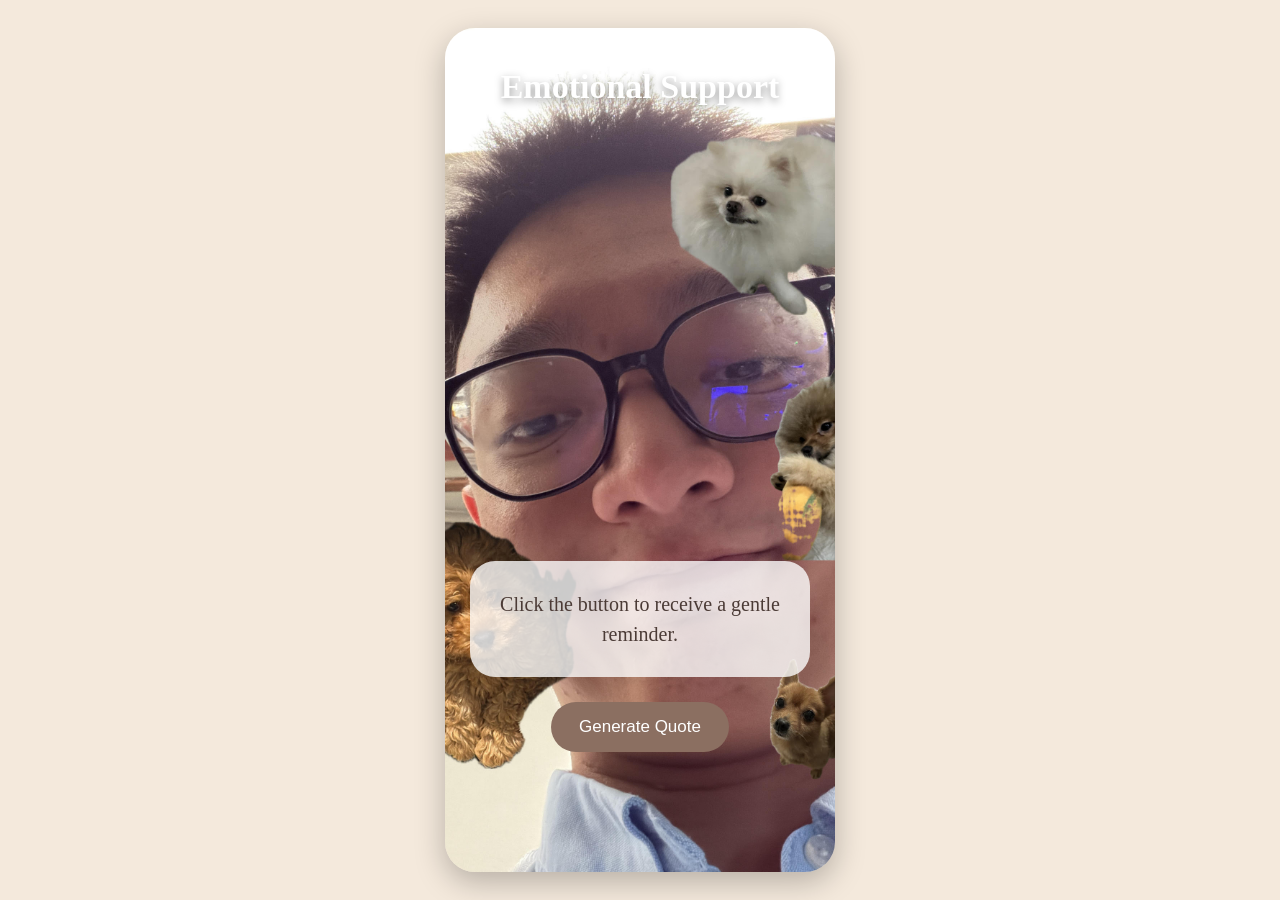
<file: index.html>
<!DOCTYPE html>
<html lang="en">
<head>
  <meta charset="UTF-8" />
  <meta name="viewport" content="width=device-width, initial-scale=1.0" />
  <title>Emotional Support</title>
  <link rel="stylesheet" href="style.css" />
</head>
<body>
  <div class="phone-screen">
    <header>
      <h1>Emotional Support</h1>
    </header>

    <main>
      <div class="quote-box">
        <p id="quote">Click the button to receive a gentle reminder.</p>
      </div>

      <button onclick="generateQuote()">Generate Quote</button>
    </main>
  </div>

  <script src="script.js"></script>
</body>
</html>
</file>
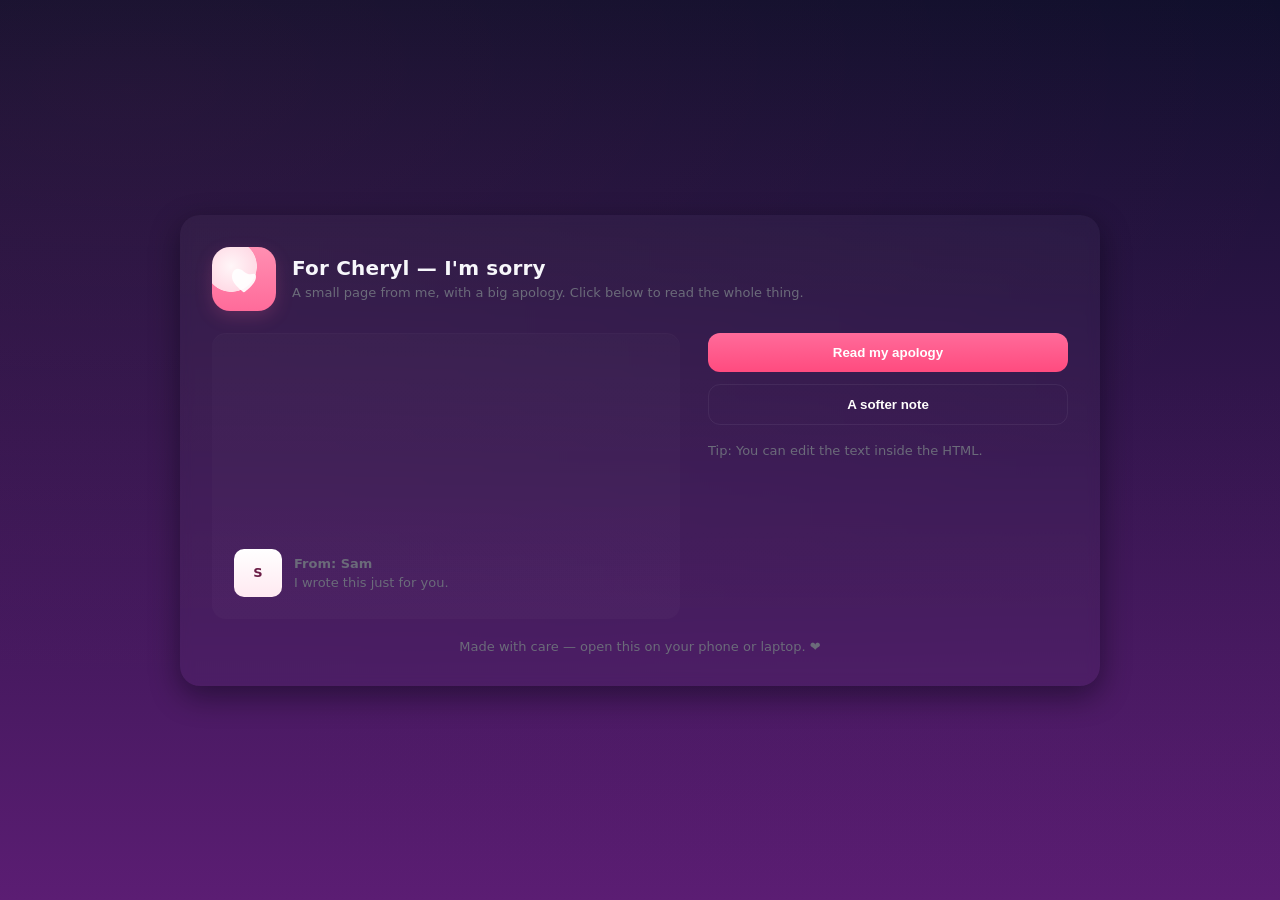
<file: index.html.html>
<!doctype html>
<html lang="en">
<head>
<meta charset="utf-8" />
<meta name="viewport" content="width=device-width,initial-scale=1" />
<title>I'm Sorry — (Please read ❤️)</title>
<style>
  :root{
    --bg1:#100f2c;
    --bg2:#5b1d73;
    --accent:#ff6b9a;
    --card:#fffefc;
    --muted:#6b6b7a;
    --glass: rgba(255,255,255,0.06);
    font-family: "Inter", ui-sans-serif, system-ui, -apple-system, "Segoe UI", Roboto, "Helvetica Neue", Arial;
  }
  *{box-sizing:border-box}
  html,body{height:100%}
  body{
    margin:0;
    background: radial-gradient(1200px 600px at 10% 10%, rgba(255,107,154,0.06), transparent),
                radial-gradient(900px 450px at 90% 90%, rgba(91,29,115,0.08), transparent),
                linear-gradient(180deg,var(--bg1),var(--bg2));
    color: #f7f7fb;
    display:flex;
    align-items:center;
    justify-content:center;
    padding:24px;
  }

  .stage{
    width:100%;
    max-width:920px;
    border-radius:20px;
    padding:32px;
    background: linear-gradient(180deg, rgba(255,255,255,0.03), rgba(255,255,255,0.02));
    backdrop-filter: blur(6px);
    box-shadow: 0 10px 30px rgba(3,4,10,0.45);
    position:relative;
    overflow:hidden;
  }

  header{
    display:flex;
    align-items:center;
    gap:16px;
  }
  .heart {
    width:64px;height:64px;flex:0 0 64px;
    display:grid;place-items:center;
    background: radial-gradient(circle at 30% 30%, #fff6f8, #ffdbe6 40%, transparent 41%),
                linear-gradient(180deg,#ff8fb2,#ff6b9a);
    border-radius:18px;
    box-shadow: 0 6px 18px rgba(255,107,154,0.18);
  }
  h1{
    margin:0;
    font-size:20px;
    line-height:1.05;
    letter-spacing:0.2px;
  }
  p.lead{
    margin:6px 0 0 0;
    color:var(--muted);
    font-size:13px;
  }

  main{
    display:grid;
    grid-template-columns: 1fr 360px;
    gap:28px;
    margin-top:22px;
  }

  .card{
    background: linear-gradient(180deg, rgba(255,255,255,0.015), rgba(255,255,255,0.02));
    border-radius:14px;
    padding:22px;
    min-height:260px;
    color:var(--card);
    box-shadow: inset 0 1px 0 rgba(255,255,255,0.02);
  }

  .letter{
    font-size:16px;
    line-height:1.55;
    color:#fffdfc;
    white-space:pre-wrap;
    min-height:180px;
    display:flex;
    align-items:center;
    justify-content:center;
  }

  .controls{
    display:flex;
    flex-direction:column;
    gap:12px;
  }

  button{
    background: linear-gradient(180deg,var(--accent), #ff4b7f);
    border: none;
    color:white;
    padding:12px 16px;
    border-radius:12px;
    font-weight:600;
    cursor:pointer;
  }
  button.secondary{
    background:transparent;
    border:1px solid rgba(255,255,255,0.06);
    color:var(--card);
  }

  .small{
    font-size:13px;
    color:var(--muted);
  }

  .from{
    margin-top:14px;
    display:flex;
    align-items:center;
    gap:12px;
  }
  .avatar{
    width:48px;height:48px;border-radius:10px;background:linear-gradient(180deg,#fff,#ffe9f1);display:grid;place-items:center;color:#6b1d46;font-weight:700;
  }

  footer{
    margin-top:20px;
    text-align:center;
    color:rgba(255,255,255,0.75);
    font-size:13px;
  }

  .typewriter {
    border-right: 2px solid rgba(255,255,255,0.14);
    padding-right:6px;
    white-space:pre-wrap;
    overflow:hidden;
    width:100%;
  }

  #confettiCanvas{
    position:absolute;
    left:0;top:0;width:100%;height:100%;pointer-events:none;
  }

  @media (max-width:880px){
    main{ grid-template-columns: 1fr; }
    .controls{ flex-direction:row; gap:8px; }
    .controls button{ flex:1 }
  }
</style>
</head>
<body>
  <div class="stage" role="main" aria-labelledby="apologyTitle">
    <canvas id="confettiCanvas"></canvas>

    <header>
      <div class="heart" aria-hidden="true">
        <svg width="36" height="36" viewBox="0 0 24 24" fill="none">
          <path d="M12 21s-8-5.6-8-10.3S7.1 3 12 7.1 20 5.9 20 10.7 12 21 12 21z" fill="#fff" fill-opacity=".92"/>
        </svg>
      </div>

      <div>
        <h1 id="apologyTitle">For Cheryl — I'm sorry</h1>
        <p class="lead">A small page from me, with a big apology. Click below to read the whole thing.</p>
      </div>
    </header>

    <main>
      <section class="card">
        <div id="letterContainer" class="letter small">
          <div id="typedText" class="typewriter"></div>
        </div>

        <div class="from small">
          <div class="avatar" aria-hidden="true">S</div>
          <div>
            <div style="font-weight:600">From: Sam</div>
            <div style="color:var(--muted);font-size:13px;margin-top:4px;">I wrote this just for you.</div>
          </div>
        </div>
      </section>

      <aside class="controls">
        <button id="revealBtn">Read my apology</button>
        <button id="gentleBtn" class="secondary">A softer note</button>
        <div style="font-size:13px;color:var(--muted);padding-top:6px">Tip: You can edit the text inside the HTML.</div>
      </aside>
    </main>

    <footer>
      <div class="small">Made with care — open this on your phone or laptop. ❤️</div>
    </footer>
  </div>

<script>
const PERSONAL = {
  herName: "Cheryl",
  yourName: "Sam",
  apologyFull:
`Hi Cheryl,

I’ve been turning this over in my head and the only honest thing I can say is I'm sorry. I didn’t mean to hurt you — and knowing I did is something I regret more than I can say.

You matter to me so much. I made a mistake, and I want to learn from it. I understand if you need space; I only ask for the chance to make things right, to listen, and to show up better.

If you can, please read this as my promise to try — not with empty words, but with changed actions.

All my love,
Sam`,
  apologySoft:
`Hey Cheryl — I'm sorry.

I didn't want us to feel this distance. I care about you and I miss us. If you're open, I’d love to talk and listen — whatever you need.`
};

const typedEl = document.getElementById('typedText');
const revealBtn = document.getElementById('revealBtn');
const gentleBtn = document.getElementById('gentleBtn');

let typingTimer = null;
let currentText = '';
let typingIndex = 0;

function typeText(text, speed = 28) {
  if(typingTimer) clearTimeout(typingTimer);
  typedEl.textContent = "";
  currentText = text;
  typingIndex = 0;

  function step(){
    if(typingIndex <= currentText.length){
      typedEl.textContent = currentText.slice(0, typingIndex);
      typingIndex++;
      typingTimer = setTimeout(step, speed);
    }
  }
  step();
}

revealBtn.addEventListener('click', () => {
  typeText(PERSONAL.apologyFull, 22);
  launchConfetti();
});

gentleBtn.addEventListener('click', () => {
  typeText(PERSONAL.apologySoft, 20);
});

/* Confetti */
function launchConfetti() {
  const canvas = document.getElementById('confettiCanvas');
  const ctx = canvas.getContext('2d');
  const DPR = window.devicePixelRatio || 1;

  function resize() {
    canvas.width = canvas.clientWidth * DPR;
    canvas.height = canvas.clientHeight * DPR;
  }
  resize();
  window.addEventListener('resize', resize);

  const particles = [];
  const colors = ["#ff6b9a","#ffd166","#8ad4ff","#b29cff","#ffb3e1","#ffd4a3"];
  const count = 60;

  for(let i=0;i<count;i++){
    particles.push({
      x: Math.random()*canvas.width,
      y: Math.random()*canvas.height/2,
      vx: (Math.random()-0.5)*6,
      vy: Math.random()*4+2,
      size: (Math.random()*8+6)*DPR,
      color: colors[Math.floor(Math.random()*colors.length)],
    });
  }

  let ticks = 0;
  function frame(){
    ticks++;
    ctx.clearRect(0,0,canvas.width,canvas.height);
    for(let p of particles){
      p.x += p.vx;
      p.y += p.vy;
      p.vy += 0.06 * DPR;

      ctx.fillStyle = p.color;
      ctx.fillRect(p.x, p.y, p.size, p.size*0.6);
    }
    if(ticks < 220) requestAnimationFrame(frame);
  }
  frame();
}
</script>
</body>
</html>
</file>
<file: style.css>
* {
  margin: 0;
  padding: 0;
  box-sizing: border-box;
}

body {
  min-height: 100vh;
  display: flex;
  justify-content: center;
  align-items: center;
  font-family: Georgia, serif;
  background: #f4e9dc;
}

.phone-screen {
  width: 390px;
  height: 844px;
  background-image: url("Background1.jpg");
  background-size: cover;
  background-position: center;
  border-radius: 30px;
  overflow: hidden;
  padding: 40px 25px;
  display: flex;
  flex-direction: column;
  justify-content: space-between;
  text-align: center;
  box-shadow: 0 10px 30px rgba(0,0,0,0.25);
}

header h1 {
  font-size: 34px;
  color: #fff;
  text-shadow: 0 3px 8px rgba(0,0,0,0.4);
}

main {
  margin-bottom: 80px;
}

.quote-box {
  background: rgba(255, 255, 255, 0.78);
  padding: 28px;
  border-radius: 25px;
  margin-bottom: 25px;
}

.quote-box p {
  font-size: 20px;
  line-height: 1.5;
  color: #4b3b36;
}

button {
  border: none;
  padding: 15px 28px;
  border-radius: 30px;
  background: #8b6f61;
  color: white;
  font-size: 17px;
  cursor: pointer;
  transition: 0.3s ease;
}

button:hover {
  background: #6f5549;
  transform: scale(1.04);
}
</file>
